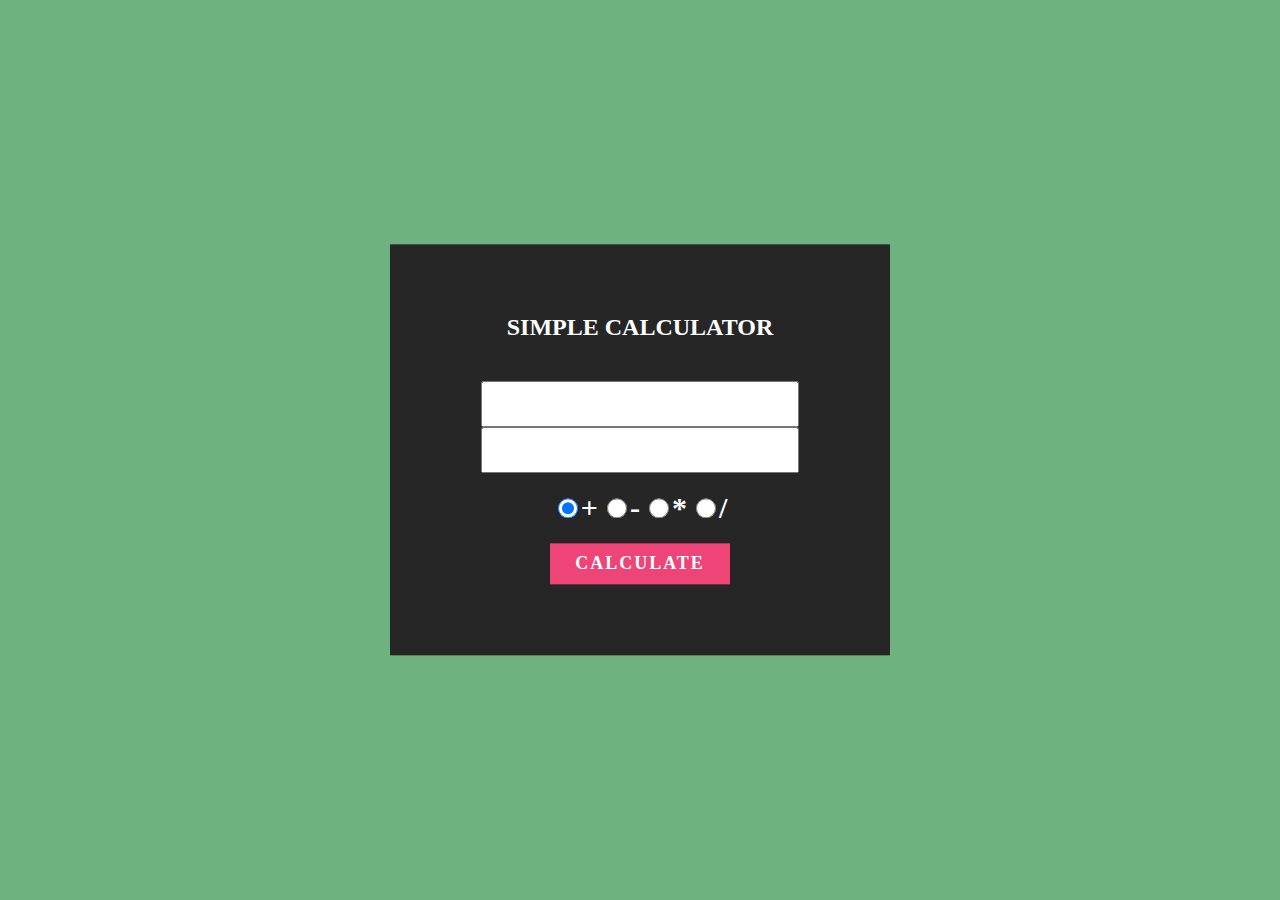
<file: calculadora/depois/index.html>
<!DOCTYPE html>
<html lang="en">
<head>
	<meta charset="UTF-8">
	<title>Simple Calculator using Javascript</title>
	<link href="style.css" rel="stylesheet">
</head>
<body>
	<div class="wrapper">
		<h2>Simple Calculator</h2><input id="num-one" name="num-one" type="text"> <input id="num-two" name="num-two" type="text"><br>
		<br>
		<input checked id="box1" name="sign-area" type="radio" value="add"><b>+</b> <input id="box2" name="sign-area" type="radio" value="subtract"><b>-</b> <input id="box3" name="sign-area" type="radio" value="multiply"><b>*</b> <input id="box4" name="sign-area" type="radio" value="divide"><b>/</b><br>
		<br>
		<button onclick="outcome()" type="button">calculate</button>
		<h1 id="resultArea"></h1>
	</div>
	<script src="index.js">
	</script> 

</body>
</html>
</file>
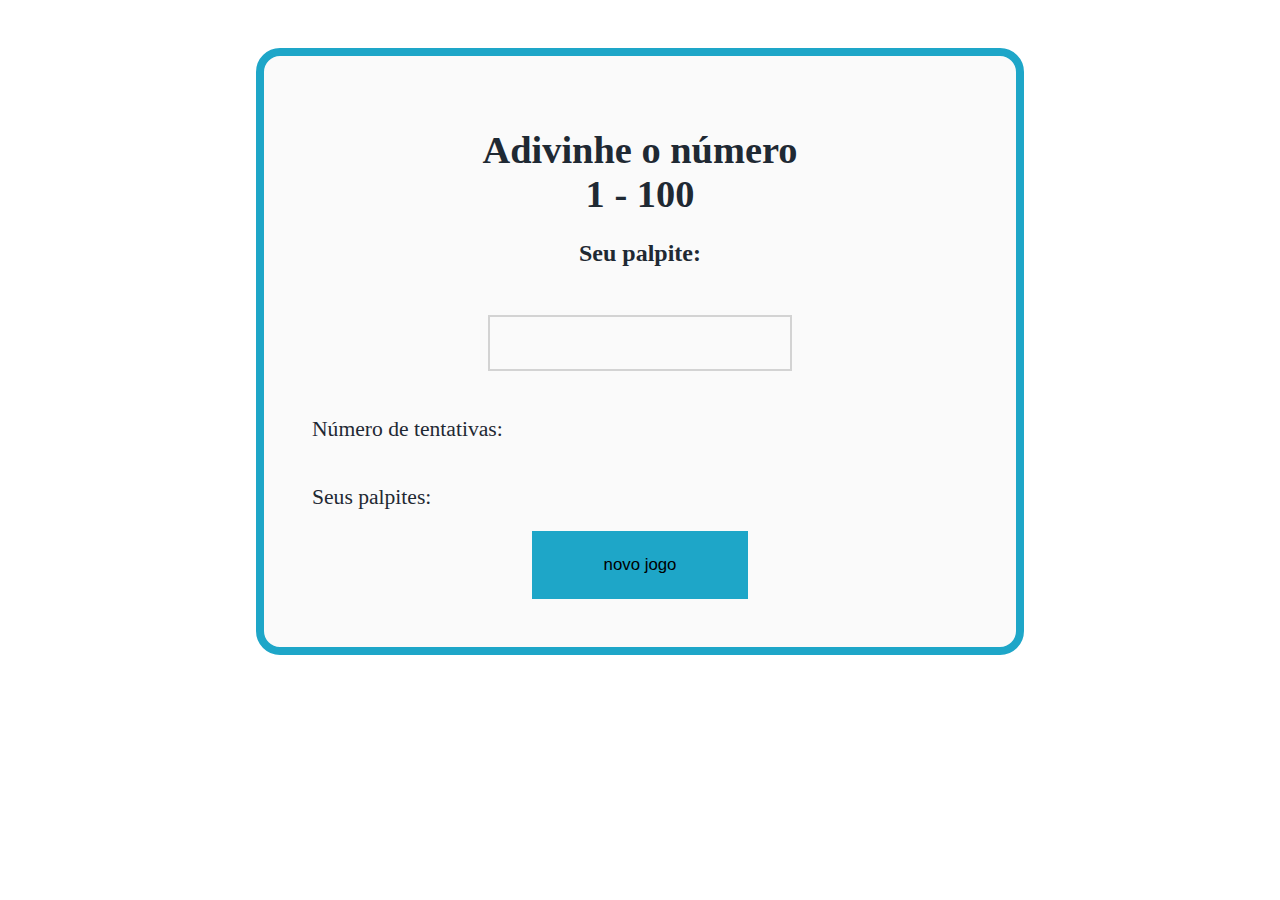
<file: Guess the Number/Antes/index.html>
<!DOCTYPE html>
<html lang="pt-br">
  <head>
    <meta charset="UTF-8" />
    <meta name="viewport" content="width=device-width, initial-scale=1.0" />
    <meta http-equiv="X-UA-Compatible" content="ie=edge" />
    <link rel="stylesheet" href="style.css" />
    <title>Guess the number</title>
  </head>
  <body onload="init()">
    <main>
      <div id="welcomeScreen">
        <h2>Adivinhe o número <br />1 - 100</h2>
      </div>

      <div id="gameArea">
        <section>
          <h3 id="textOutput">
            Seu palpite:</h3>
          <input type="number" id="inputBox" min="1" max="100" onchange="compareNunbers()"/>
        </section>
        <section class="stats">
          <div class="info">
            <p>Número de tentativas:</p>
            <span id="attempts"></span>
          </div>
          <div class="info">
            <p>
              Seus palpites:</p>
            <span id="guesses"></span>
          </div>
        </section>
        <button id="newGameButton" onclick="newgame()">novo jogo</button>
      </div>
    </main>
    <script src="index.js"></script>
  </body>
</html>
</file>
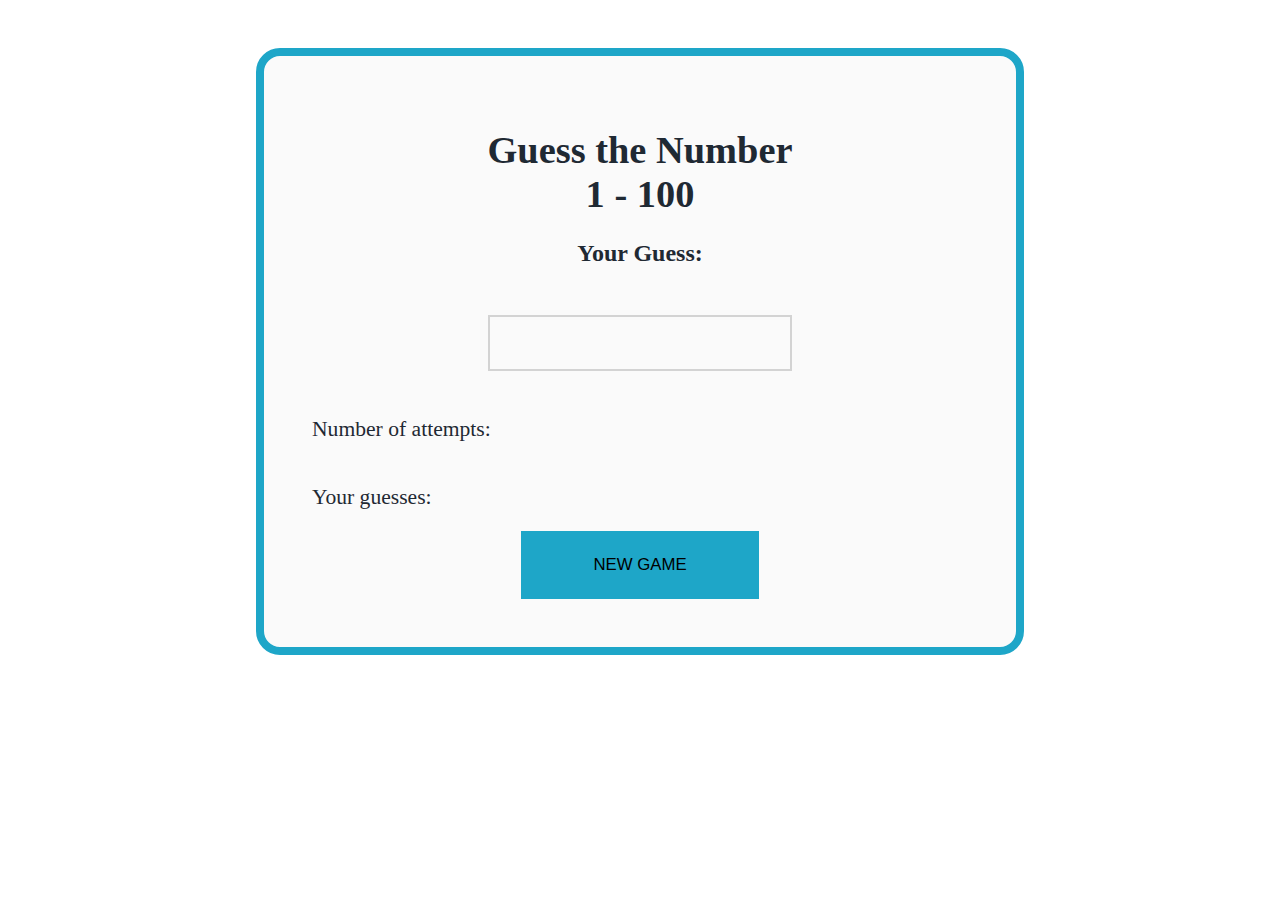
<file: Guess the Number/Depois/index.html>
<!DOCTYPE html>
<html lang="en">
  <head>
    <meta charset="UTF-8" />
    <meta name="viewport" content="width=device-width, initial-scale=1.0" />
    <meta http-equiv="X-UA-Compatible" content="ie=edge" />
    <link rel="stylesheet" href="style.css" />
    <title>Guess the number</title>
  </head>
  <body onload="init()">
    <main>
      <div id="welcomeScreen">
        <h2>Guess the Number <br />1 - 100</h2>
      </div>

      <div id="gameArea">
        <section>
          <h3 id="textOutput">Your Guess:</h3>
          <input type="number" id="inputBox" min="1" max="100" onchange="compareNumbers()"/>
        </section>
        <section class="stats">
          <div class="info">
            <p>Number of attempts:</p>
            <span id="attempts"></span>
          </div>
          <div class="info">
            <p>Your guesses:</p>
            <span id="guesses"></span>
          </div>
        </section>
        <button id="newGameButton" onclick="newGame()">NEW GAME</button>
      </div>
    </main>
    <script src="index.js"></script>
  </body>
</html>
</file>
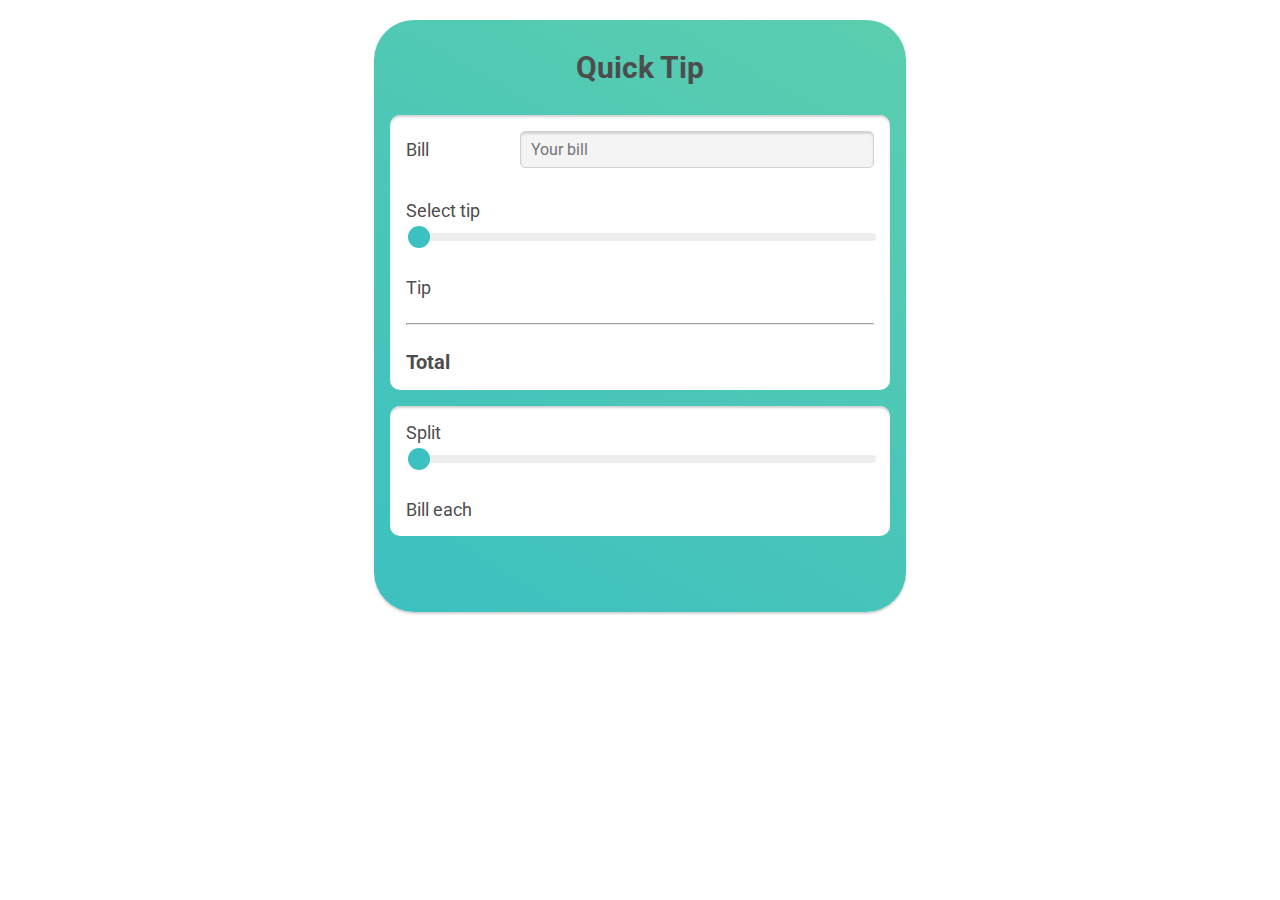
<file: Tip/Antes/index.html>
<!DOCTYPE html>
<html lang="en">
  <head>
    <meta charset="UTF-8" />
    <meta name="viewport" content="width=device-width, initial-scale=1.0" />
    <meta http-equiv="X-UA-Compatible" content="ie=edge" />
    <link
      href="https://fonts.googleapis.com/css2?family=Roboto:ital,wght@0,300;0,700;1,400&display=swap"
      rel="stylesheet"
    />
    <link rel="stylesheet" href="styles.css" />
    <title>Quick Tip</title>
  </head>
  <body>
    <main oninput="lol()">
      <h1>Quick Tip</h1>
      <section>
        <div class="bill">
          <label for="yourBill">Bill</label>
          <input 
            type="number" 
            placeholder="Your bill" 
            id="yourBill"  />
        </div>
        <div>
          <div class="space-between">
            <label for="">Select tip</label
            ><span id="tipPercent"></span>
          </div>
          <input type="range" value="0" id="tipInput" class="range" />
        </div>
        <div class="space-between">
          <span>Tip</span>
          <span id="tipValue"></span>
        </div>
        <hr />
        <div class="space-between total">
          <span>Total</span>
          <span id="totalWithTip"></span>
        </div>
        
      </section>

      <section>
        <div>
          <div class="space-between">
            <label for="splitInput">Split</label>
            <span id="splitValue"></span>
          </div>
          <input
            type="range"
            min="1"
            max="10"
            value="1"
            id="splitInput"
            class="range"
          />
        </div>
        <div class="space-between">
          <span>Bill each</span>
          <span id="billEach"></span>
        </div>
      </section>
    </main>
    <script src="index.js"></script>
  </body>
</html>
</file>
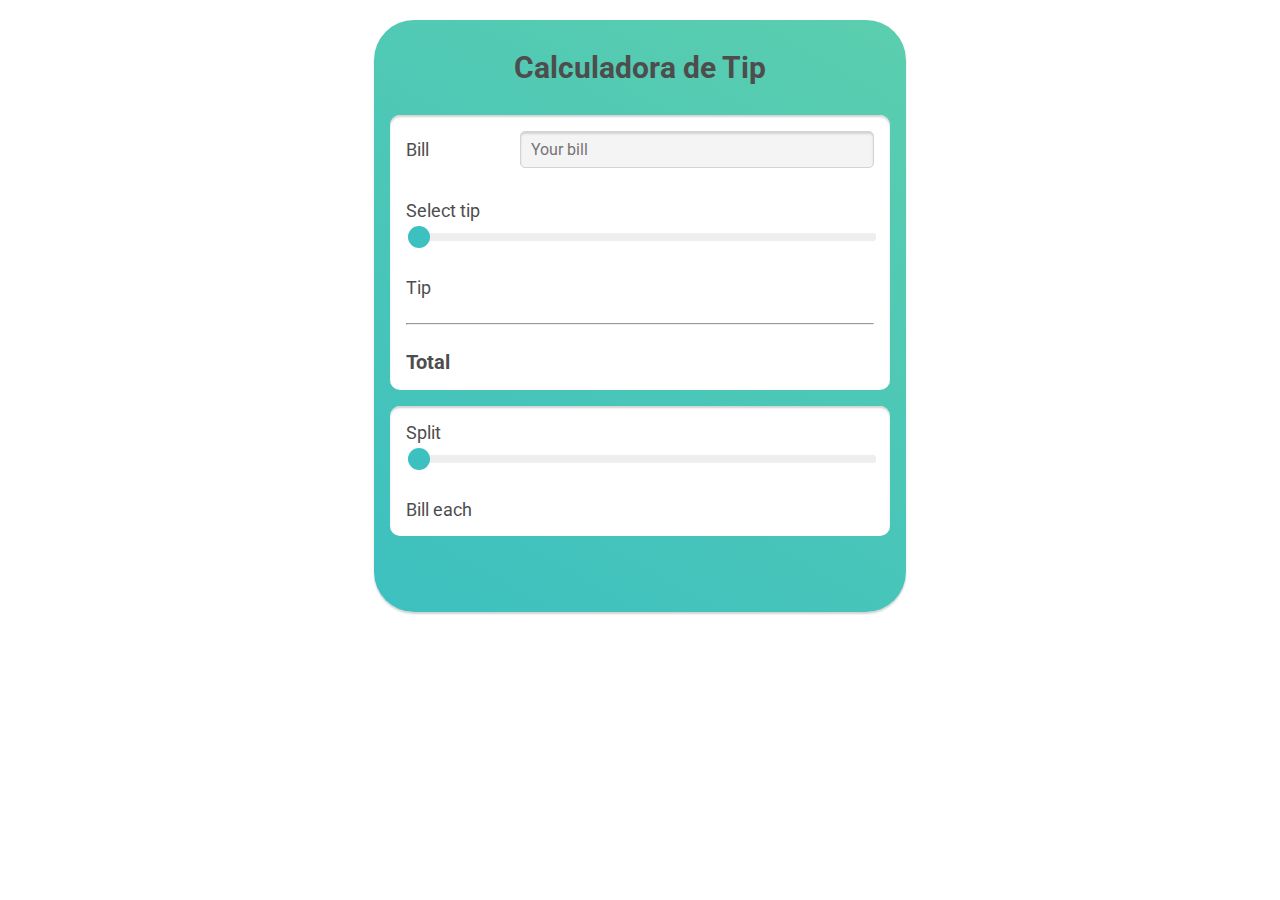
<file: Tip/Depois/index.html>
<!DOCTYPE html>
<html lang="en">
  <head>
    <meta charset="UTF-8" />
    <meta name="viewport" content="width=device-width, initial-scale=1.0" />
    <meta http-equiv="X-UA-Compatible" content="ie=edge" />
    <link
      href="https://fonts.googleapis.com/css2?family=Roboto:ital,wght@0,300;0,700;1,400&display=swap"
      rel="stylesheet"
    />
    <link rel="stylesheet" href="styles.css" />
    <title>Quick Tip</title>
  </head>
  <body>
    <main oninput="update()">
      <h1>Calculadora de Tip</h1>
      <section>
        <div class="bill">
          <label for="yourBill">Bill</label>
          <input 
            type="number" 
            placeholder="Your bill" 
            id="yourBill"  />
        </div>
        <div>
          <div class="space-between">
            <label for="">Select tip</label
            ><span id="tipPercent"></span>
          </div>
          <input type="range" value="0" id="tipInput" class="range" />
        </div>
        <div class="space-between">
          <span>Tip</span>
          <span id="tipValue"></span>
        </div>
        <hr />
        <div class="space-between total">
          <span>Total</span>
          <span id="totalWithTip"></span>
        </div>
      </section>

      <section>
        <div>
          <div class="space-between">
            <label for="splitInput">Split</label>
            <span id="splitValue"></span>
          </div>
          <input
            type="range"
            min="1"
            max="10"
            value="1"
            id="splitInput"
            class="range"
          />
        </div>
        <div class="space-between">
          <span>Bill each</span>
          <span id="billEach"></span>
        </div>
      </section>
    </main>
    <script src="index.js"></script>
  </body>
</html>
</file>
<file: calculadora/depois/style.css>
body {
	background: #6eb37f;
}
.wrapper {
	width: 400px;
	position: absolute;
	top: 50%;
	left: 50%;
	transform: translate(-50%, -50%);
	background: #262626;
	padding: 50px;
	color: #fff;
	text-align: center;
}
.wrapper h2 {
	text-transform: uppercase;
	font-family: poppins;
	margin-bottom: 10%;
}
input[type="text"] {
	height: 40px;

}
input[type="text"] {
	font-size: 24px;
}
button {
	background: #EE4477;
	border: none;
	color: #fff;
	display: inline-block;
	padding: 10px 25px;
	font-size: 18px;
	text-transform: uppercase;
	font-family: poppins;
	letter-spacing: 2px;
	font-weight: bold;
}
input[type="radio"] {
	width: 20px;
	height: 20px;
}
b {
	font-size: 30px;
}
</file>
<file: Guess the Number/Antes/style.css>
:root {
    --green: #5ed68a;
    --red: #1ea6c8;
    --background: #fafafa;
    --gradient-1: #343e63;
    --gradient-2: #2a3352;
  }
  
  html {
    font-size: 12px;
    font-weight: 300;
  }
  
  body {
    width: 90vw;
    margin: 0 auto;
    background: radial-gradient(var(--gradient1), var(--gradient2));
    padding: 4rem;
  }
  
  main {
    text-align: center;
    background: var(--background);
    border: solid var(--red);
    border-width: 8px 8px 8px 8px;
    min-height: 40vh;
    border-radius: 2rem 2rem 2rem 2rem;
    padding: 4rem;
    color: #1f2933;
  }
  
  h2 {
    font-size: 3.2rem;
    margin: 2rem 2rem 2rem 2rem;
  }
  
  p {
    font-size: 1.8rem;
  }

  .button-wrapper {
    display: flex;
    flex-direction: column;
  }
  
  button {
    border: none;
    cursor: pointer;
    background: var(--green);
    padding: 2rem 6rem;
    border-radius: 1rem 1rem 0 0;
    font-size: 1.4rem;
  }
  
  button:last-child {
    background: var(--red);
    border-radius: 0 0 1rem 1rem;
  }

  /* game screen */
  
  h3 {
    font-size: 2rem;
  }
  
  input {
    border: 2px solid lightgray;
    background: transparent;
    margin: 2rem 0;
    padding: 1rem 0;
    width: 25rem;
    text-align: center;
    font-size: 2rem;
  }

  .stats {
    text-align: left;
  }
  
  .info {
    display: flex;
    justify-content: space-between;
    align-items: center;
  }
  
  .info span {
    font-size: 1.6rem;
  }

  #newGameButton {
    border-radius: 0;
  }
  
  @media (min-width: 800px) {
    body {
      width: 60vw;
    }
  }
</file>
<file: Guess the Number/Depois/style.css>
:root {
    --green: #5ed68a;
    --red: #1ea6c8;
    --background: #fafafa;
    --gradient-1: #343e63;
    --gradient-2: #2a3352;
  }
  
  html {
    font-size: 12px;
    font-weight: 300;
  }
  
  body {
    width: 90vw;
    margin: 0 auto;
    background: radial-gradient(var(--gradient1), var(--gradient2));
    padding: 4rem;
  }
  
  main {
    text-align: center;
    background: var(--background);
    border: solid var(--red);
    border-width: 8px 8px 8px 8px;
    min-height: 40vh;
    border-radius: 2rem 2rem 2rem 2rem;
    padding: 4rem;
    color: #1f2933;
  }
  
  h2 {
    font-size: 3.2rem;
    margin: 2rem 2rem 2rem 2rem;
  }
  
  p {
    font-size: 1.8rem;
  }

  .button-wrapper {
    display: flex;
    flex-direction: column;
  }
  
  button {
    border: none;
    cursor: pointer;
    background: var(--green);
    padding: 2rem 6rem;
    border-radius: 1rem 1rem 0 0;
    font-size: 1.4rem;
  }
  
  button:last-child {
    background: var(--red);
    border-radius: 0 0 1rem 1rem;
  }

  /* game screen */
  
  h3 {
    font-size: 2rem;
  }
  
  input {
    border: 2px solid lightgray;
    background: transparent;
    margin: 2rem 0;
    padding: 1rem 0;
    width: 25rem;
    text-align: center;
    font-size: 2rem;
  }

  .stats {
    text-align: left;
  }
  
  .info {
    display: flex;
    justify-content: space-between;
    align-items: center;
  }
  
  .info span {
    font-size: 1.6rem;
  }

  #newGameButton {
    border-radius: 0;
  }
  
  @media (min-width: 800px) {
    body {
      width: 60vw;
    }
  }
</file>
<file: Tip/Antes/styles.css>
html {
    font-family: "Roboto", sans-serif;
    font-size: 10px;
    color: #4e4d4d;
  }
  
  main {
    max-width: 50rem;
    margin: 2rem auto;
    padding: 3rem 1.6rem 6rem 1.6rem;
    background: linear-gradient(30deg, #3dc0c0, #5bceae);
    border-radius: 4rem;
    box-shadow: 0 2px 2px lightgray;
  }
  
  h1 {
    text-align: center;
    font-size: 3rem;
    margin: 0;
    padding-bottom: 3rem;
  }
  
  section {
    background-color: white;
    font-size: 1.8rem;
    margin-bottom: 1.6rem;
    padding: 0 1.6rem;
    border-radius: 1rem;
    box-shadow: inset 0 2px 2px lightgray;
  }
  
  section > div {
    padding: 1.6rem 0;
  }
  
  .bill {
    display: flex;
  }
  .bill label {
    flex: 1;
    align-self: center;
  }
  .bill input {
    flex: 3;
  }
  
  input[type="number"] {
    font-family: inherit;
    background: #f4f4f5;
    font-size: 1.6rem;
    border: 1px solid lightgray;
    border-radius: 0.5rem;
    padding: 0.8rem 0 0.8rem 1rem;
    box-shadow: inset 0 2px 2px lightgray;
  }
  
  .space-between {
    display: flex;
    justify-content: space-between;
  }
  
  .total {
    font-size: 2rem;
    font-weight: bolder;
  }

  
  .range {
    -webkit-appearance: none;
    width: 100%;
    height: 8px;
    margin-top: 1.2rem;
    background: #eee;
    border-radius: 0.3rem;
    outline-color: #5bceae;
  }
  
  .range::-webkit-slider-thumb {
    -webkit-appearance: none;
    width: 2.2rem;
    height: 2.2rem;
    border-radius: 50%;
    background: #3dc0c0;
    cursor: pointer;
  }
  
  .range::-moz-range-thumb {
    width: 2.2rem;
    height: 2.2rem;
    border-radius: 50%;
    background: #3dc0c0;
    cursor: pointer;
    border: 0;
  }
  
  .range::-moz-focus-outer {
    border: 0;
  }
</file>
<file: Tip/Depois/styles.css>
html {
    font-family: "Roboto", sans-serif;
    font-size: 10px;
    color: #4e4d4d;
  }
  
  main {
    max-width: 50rem;
    margin: 2rem auto;
    padding: 3rem 1.6rem 6rem 1.6rem;
    background: linear-gradient(30deg, #3dc0c0, #5bceae);
    border-radius: 4rem;
    box-shadow: 0 2px 2px lightgray;
  }
  
  h1 {
    text-align: center;
    font-size: 3rem;
    margin: 0;
    padding-bottom: 3rem;
  }
  
  section {
    background-color: white;
    font-size: 1.8rem;
    margin-bottom: 1.6rem;
    padding: 0 1.6rem;
    border-radius: 1rem;
    box-shadow: inset 0 2px 2px lightgray;
  }
  
  section > div {
    padding: 1.6rem 0;
  }
  
  .bill {
    display: flex;
  }
  .bill label {
    flex: 1;
    align-self: center;
  }
  .bill input {
    flex: 3;
  }
  
  input[type="number"] {
    font-family: inherit;
    background: #f4f4f5;
    font-size: 1.6rem;
    border: 1px solid lightgray;
    border-radius: 0.5rem;
    padding: 0.8rem 0 0.8rem 1rem;
    box-shadow: inset 0 2px 2px lightgray;
  }
  
  .space-between {
    display: flex;
    justify-content: space-between;
  }
  
  .total {
    font-size: 2rem;
    font-weight: bolder;
  }
  
  .range {
    -webkit-appearance: none;
    width: 100%;
    height: 8px;
    margin-top: 1.2rem;
    background: #eee;
    border-radius: 0.3rem;
    outline-color: #5bceae;
  }
  
  .range::-webkit-slider-thumb {
    -webkit-appearance: none;
    width: 2.2rem;
    height: 2.2rem;
    border-radius: 50%;
    background: #3dc0c0;
    cursor: pointer;
  }
  
  .range::-moz-range-thumb {
    width: 2.2rem;
    height: 2.2rem;
    border-radius: 50%;
    background: #3dc0c0;
    cursor: pointer;
    border: 0;
  }
  
  .range::-moz-focus-outer {
    border: 0;
  }
</file>
